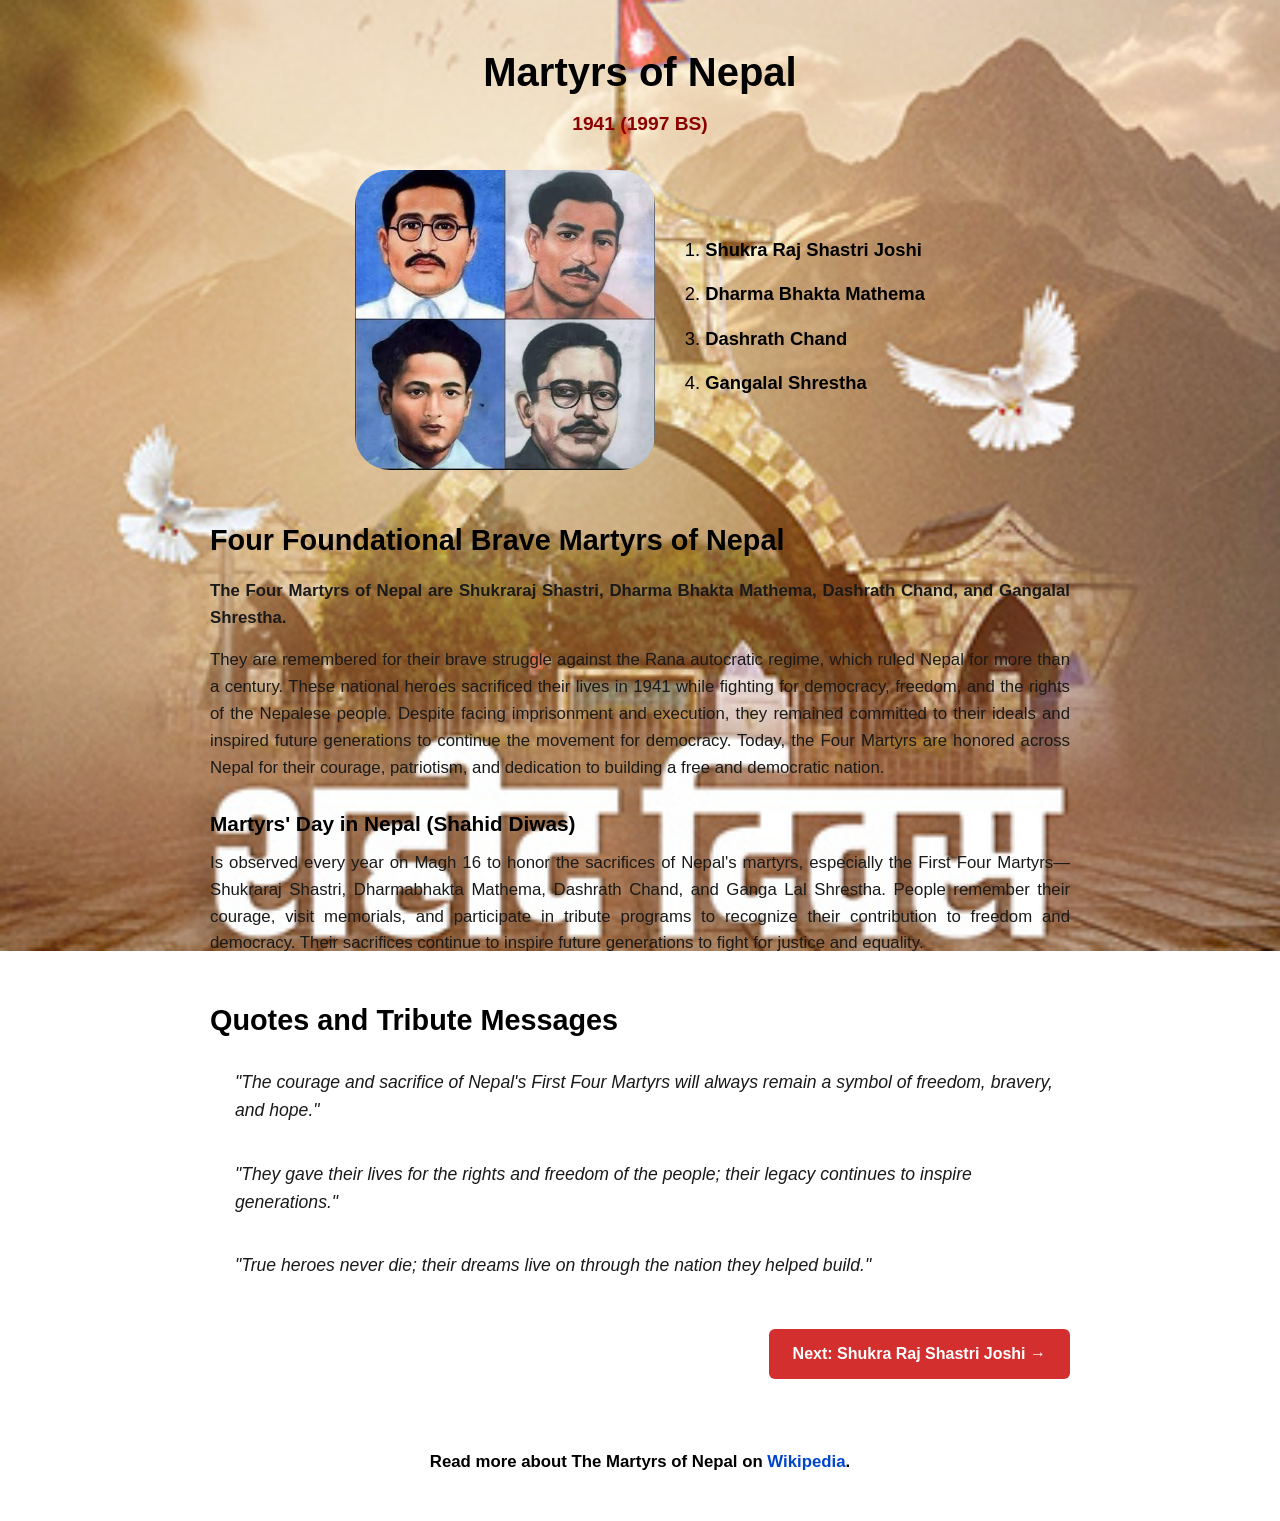
<file: Personal project/index.html>
<!DOCTYPE html>
<html lang="en">
<head>
  <meta charset="UTF-8">
  <meta name="viewport" content="width=device-width, initial-scale=1.0">
  <title>The Tribute Website | Martyrs of Nepal</title>
  <link rel="stylesheet" href="style.css">
</head>
<body>

  <header>
    <div class="container hero-container">
      
      <div class="hero-text">
        <h1 class="ttl">Martyrs of Nepal</h1>
        <h4 class="date">1941 (1997 BS)</h4>
      </div>

      <div class="hero-content">
        <div class="img-container">
          <img src="./Images/images (1).jpg" alt="Tribute to Martyrs of Nepal" width="300" height="500">
        </div>
        
        <nav class="martyr-list">
          <ol>
            <li><a href="first.html">Shukra Raj Shastri Joshi</a></li>
            <li><a href="second.html">Dharma Bhakta Mathema</a></li>
            <li><a href="third.html">Dashrath Chand</a></li>
            <li><a href="fourth.html">Gangalal Shrestha</a></li>
          </ol>
        </nav>
      </div>

    </div>
  </header>

  <main class="container">
    
    <section class="about-section">
      <h2>Four Foundational Brave Martyrs of Nepal</h2>
      <p><strong>The Four Martyrs of Nepal are Shukraraj Shastri, Dharma Bhakta Mathema, Dashrath Chand, and Gangalal Shrestha.</strong></p>
      <p>
        They are remembered for their brave struggle against the Rana autocratic regime, which ruled Nepal for more than a century. 
        These national heroes sacrificed their lives in 1941 while fighting for democracy, freedom, and the rights of the Nepalese people. 
        Despite facing imprisonment and execution, they remained committed to their ideals and inspired future generations to continue the movement for democracy. 
        Today, the Four Martyrs are honored across Nepal for their courage, patriotism, and dedication to building a free and democratic nation.
      </p>
      
      <h3>Martyrs' Day in Nepal (Shahid Diwas)</h3>
      <p>
        Is observed every year on Magh 16 to honor the sacrifices of Nepal's martyrs, especially the First Four Martyrs—Shukraraj Shastri, 
        Dharmabhakta Mathema, Dashrath Chand, and Ganga Lal Shrestha. People remember their courage, visit memorials, and participate in 
        tribute programs to recognize their contribution to freedom and democracy. Their sacrifices continue to inspire future generations 
        to fight for justice and equality.
      </p>
    </section>
    
    <section class="quotes-section">
      <h2>Quotes and Tribute Messages</h2>
      <ul>
        <li>"The courage and sacrifice of Nepal's First Four Martyrs will always remain a symbol of freedom, bravery, and hope."</li>
        <li>"They gave their lives for the rights and freedom of the people; their legacy continues to inspire generations."</li>
        <li>"True heroes never die; their dreams live on through the nation they helped build."</li> 
      </ul>
    </section><div><div style="text-align: right; margin: 40px 0;">
      <a href="first.html" style="
        display: inline-block;
        padding: 12px 24px;
        background-color: #d32f2f;
        color: white;
        text-decoration: none;
        font-weight: bold;
        border-radius: 6px;
      ">Next:  Shukra Raj Shastri Joshi &rarr;</a></div>

  </main>
  
  <footer>
    <div class="container">
      <p>Read more about The Martyrs of Nepal on <a href="https://en.wikipedia.org/wiki/Martyrs_of_Nepal" target="_blank" rel="noopener noreferrer">Wikipedia</a>.</p> 
    </div>
  </footer>

</body>
</html>
</file>
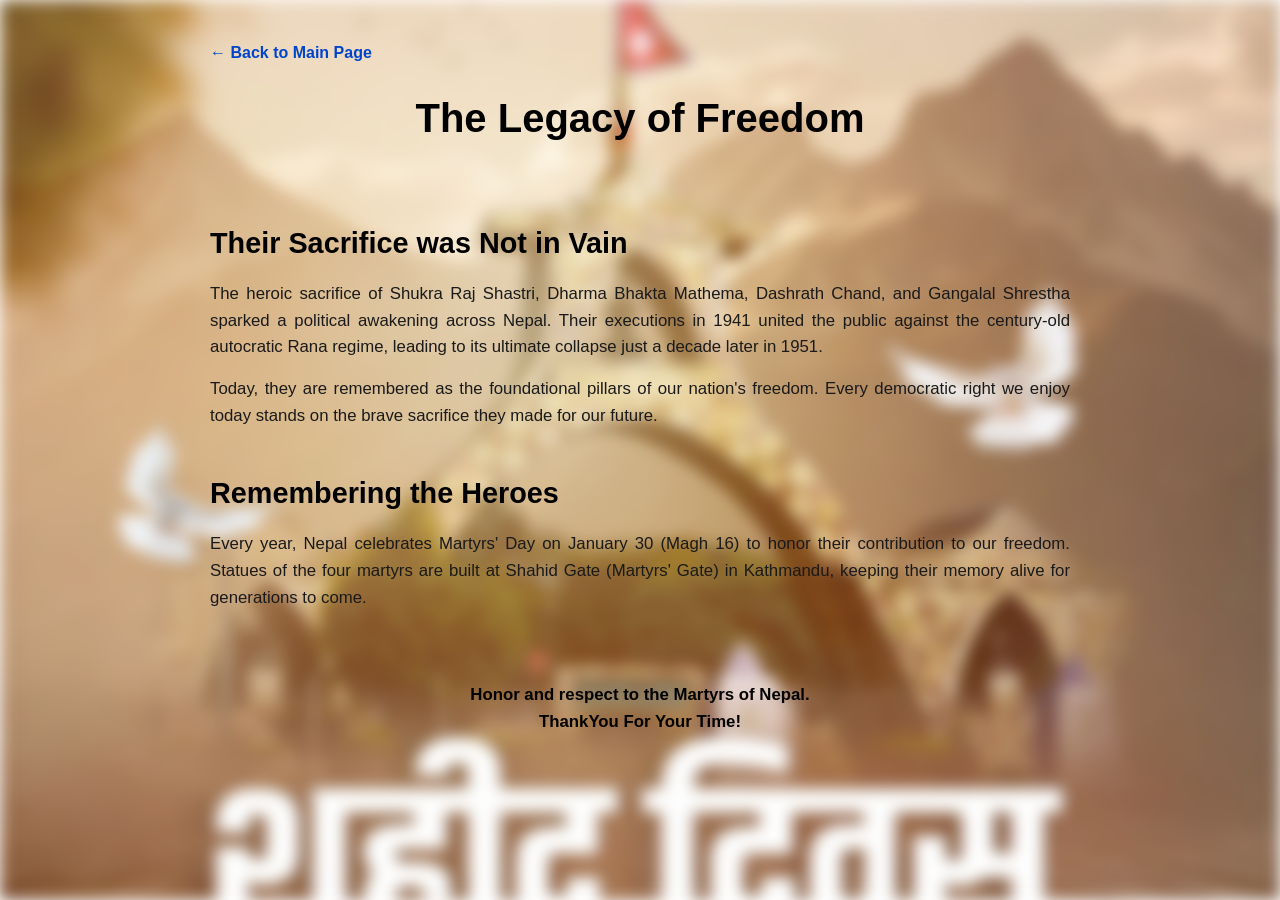
<file: Personal project/conclusion.html>
<!DOCTYPE html>
<html lang="en">
<head>
  <meta charset="UTF-8">
  <meta name="viewport" content="width=device-width, initial-scale=1.0">
  <title>Conclusion | Martyrs of Nepal</title>
  <style>
    * {
      margin: 0;
      padding: 0;
      box-sizing: border-box;
    }

    body {
      font-family: 'Segoe UI', Tahoma, Geneva, Verdana, sans-serif;
      line-height: 1.6;
      color: #1a1a1a;
      min-height: 100vh;
      position: relative;
    }

    body::before {
      content: "";
      position: fixed;
      top: 0;
      left: 0;
      width: 100%;
      height: 100%;
      z-index: -1;
      background-image: url('Images/mar_tyrs.jpg');
      background-size: cover;
      background-position: center;
      background-attachment: fixed;
      background-repeat: no-repeat;
      filter: blur(8px);
    }

    .container {
      max-width: 900px;
      margin: 0 auto;
      padding: 0 20px;
    }

    header {
      padding: 40px 0;
    }

    .back-nav {
      margin-bottom: 20px;
    }

    .back-nav a {
      text-decoration: none;
      font-weight: bold;
      color: #0044cc;
    }

    .back-nav a:hover {
      text-decoration: underline;
      color: #d32f2f;
    }

    .hero-text {
      text-align: center;
      margin-bottom: 30px;
    }

    .hero-text .ttl {
      font-size: 2.5rem;
      margin-bottom: 5px;
      color: #000000;
    }

    main {
      padding: 40px 0;
    }

    section {
      margin-bottom: 40px;
    }

    h2 {
      font-size: 1.8rem;
      margin-bottom: 15px;
      color: #000000;
    }

    p {
      margin-bottom: 15px;
      font-size: 1.05rem;
      text-align: justify;
      color: #1a1a1a;
      font-weight: 500;
    }

    footer {
      text-align: center;
      padding: 30px 0;
      color: #000000;
    }

    footer p {
      text-align: center;
      color: #000000;
      font-weight: 600;
    }

    footer a {
      text-decoration: none;
      font-weight: bold;
      color: #0044cc;
    }

    footer a:hover {
      text-decoration: underline;
      color: #d32f2f;
    }
  </style>
</head>
<body>

  <header>
    <div class="container">
      <div class="back-nav">
        <a href="index.html">&larr; Back to Main Page</a>
      </div>

      <div class="hero-text">
        <h1 class="ttl">The Legacy of Freedom</h1>
      </div>
    </div>
  </header>

  <main class="container">
    
    <section>
      <h2>Their Sacrifice was Not in Vain</h2>
      <p>
        The heroic sacrifice of Shukra Raj Shastri, Dharma Bhakta Mathema, Dashrath Chand, and Gangalal Shrestha sparked a political awakening across Nepal. Their executions in 1941 united the public against the century-old autocratic Rana regime, leading to its ultimate collapse just a decade later in 1951.
      </p>
      <p>
        Today, they are remembered as the foundational pillars of our nation's freedom. Every democratic right we enjoy today stands on the brave sacrifice they made for our future.
      </p>
    </section>

    <section>
      <h2>Remembering the Heroes</h2>
      <p>
        Every year, Nepal celebrates Martyrs' Day on January 30 (Magh 16) to honor their contribution to our freedom. Statues of the four martyrs are built at Shahid Gate (Martyrs' Gate) in Kathmandu, keeping their memory alive for generations to come.
      </p>
    </section>

  </main>
  
  <footer>
    <div class="container">
      <p>Honor and respect to the Martyrs of Nepal.
        <br>
        ThankYou For Your Time!
 
      </p>       
    </div>
  </footer>

</body>
</html>
</file>
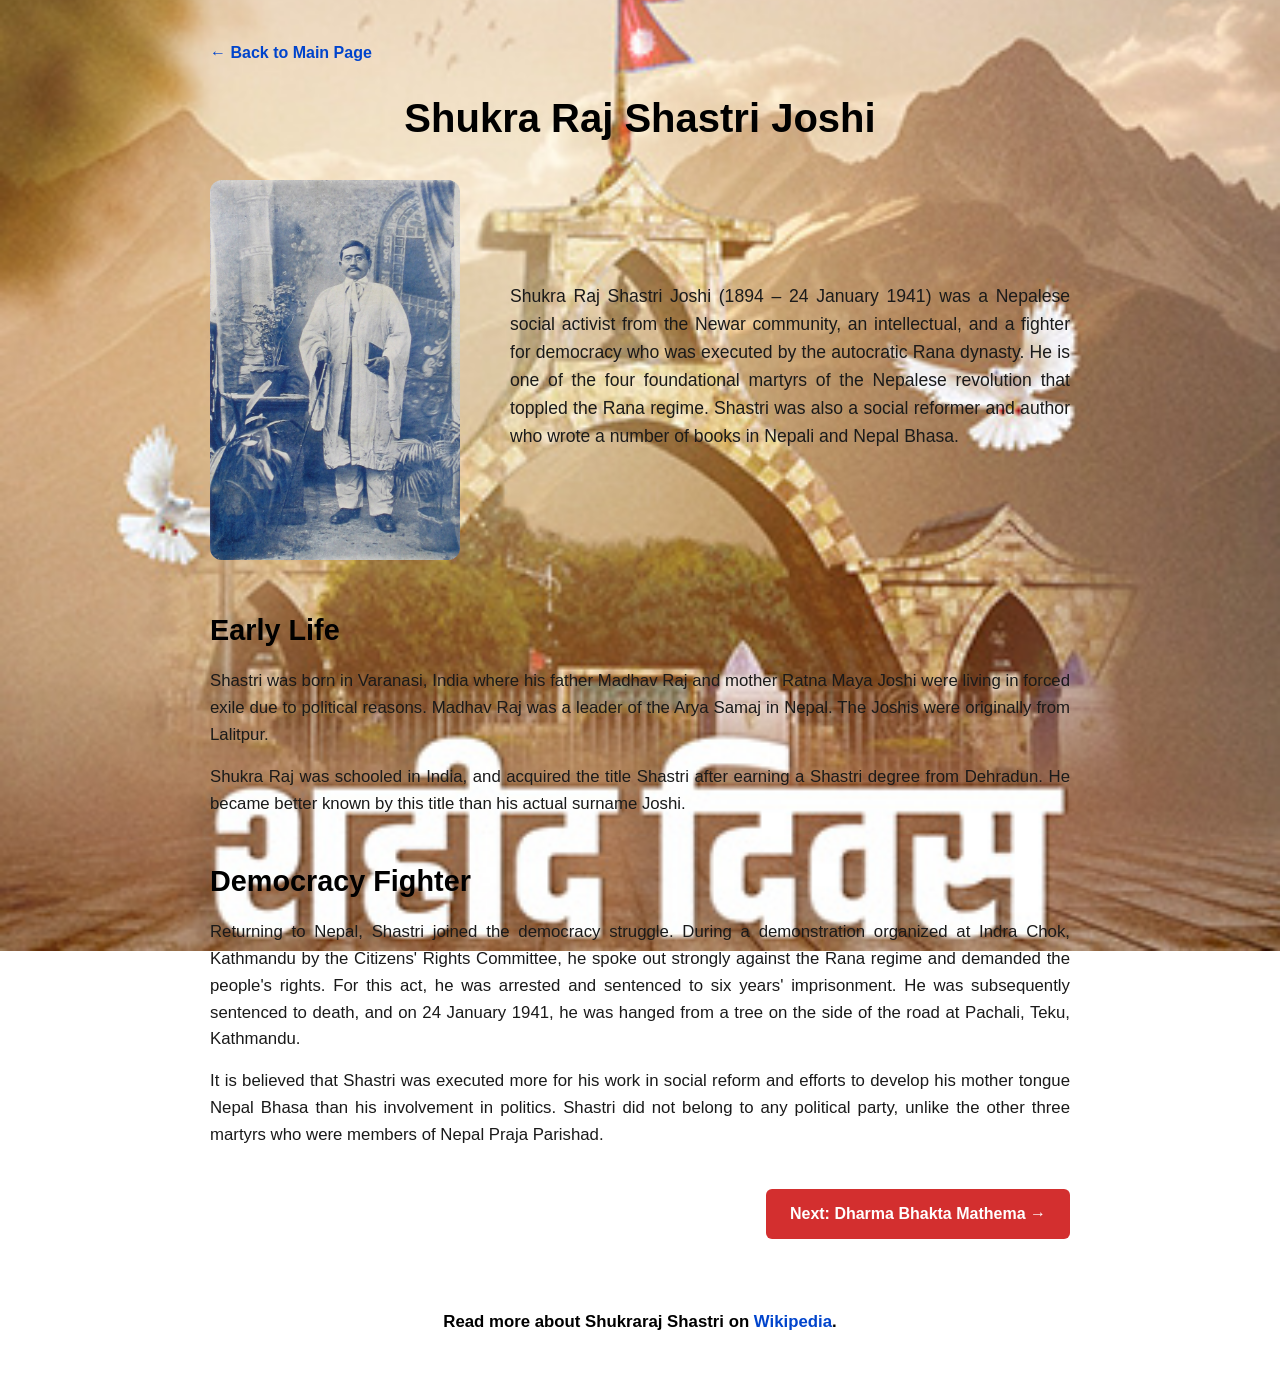
<file: Personal project/first.html>
<!DOCTYPE html>
<html lang="en">
<head>
  <meta charset="UTF-8">
  <meta name="viewport" content="width=device-width, initial-scale=1.0">
  <title>Shukra Raj Shastri Joshi | Martyrs of Nepal</title>
  <style>
    * {
      margin: 0;
      padding: 0;
      box-sizing: border-box;
    }

    body {
      font-family: 'Segoe UI', Tahoma, Geneva, Verdana, sans-serif;
      line-height: 1.6;
      background-image: url('Images/mar_tyrs.jpg');
      background-size: cover;
      background-position: center;
      background-attachment: fixed;
      background-repeat: no-repeat;
      color: #1a1a1a;
    }

    .container {
      max-width: 900px;
      margin: 0 auto;
      padding: 0 20px;
    }

    header {
      padding: 40px 0;
    }

    .back-nav {
      margin-bottom: 20px;
    }

    .back-nav a {
      text-decoration: none;
      font-weight: bold;
      color: #0044cc;
    }

    .back-nav a:hover {
      text-decoration: underline;
      color: #d32f2f;
    }

    .hero-text {
      text-align: center;
      margin-bottom: 30px;
    }

    .hero-text .ttl {
      font-size: 2.5rem;
      margin-bottom: 5px;
      color: #000000;
    }

    .hero-content {
      display: flex;
      align-items: center;
      justify-content: center;
      gap: 50px;
      flex-wrap: wrap;
    }

    .img-container img {
      max-width: 100%;
      height: auto;
      border-radius: 12px;
    }

    .hero-intro {
      flex: 1;
      min-width: 280px;
    }

    .hero-intro p {
      font-size: 1.1rem;
      font-weight: 500;
      text-align: justify;
    }

    main {
      padding: 40px 0;
    }

    section {
      margin-bottom: 40px;
    }

    h2 {
      font-size: 1.8rem;
      margin-bottom: 15px;
      color: #000000;
    }

    p {
      margin-bottom: 15px;
      font-size: 1.05rem;
      text-align: justify;
      color: #1a1a1a;
      font-weight: 500;
    }

    footer {
      text-align: center;
      padding: 30px 0;
      color: #000000;
    }

    footer p {
      text-align: center;
      color: #000000;
      font-weight: 600;
    }

    footer a {
      text-decoration: none;
      font-weight: bold;
      color: #0044cc;
    }

    footer a:hover {
      text-decoration: underline;
      color: #d32f2f;
    }
  </style>
</head>
<body>

  <header>
    <div class="container">
      
      <div class="back-nav">
        <a href="index.html">&larr; Back to Main Page</a>
      </div>

      <div class="hero-text">
        <h1 class="ttl">Shukra Raj Shastri Joshi</h1>
      </div>

      <div class="hero-content">
        <div class="img-container">
          <img src="./Images/Shukra_raj_shastri.jpg" alt="Shukraraj Shastri" width="250" height="300">
        </div>
        
        <div class="hero-intro">
          <p>
            Shukra Raj Shastri Joshi (1894 – 24 January 1941) was a Nepalese social activist from the Newar community, 
            an intellectual, and a fighter for democracy who was executed by the autocratic Rana dynasty. He is one of the 
            four foundational martyrs of the Nepalese revolution that toppled the Rana regime. Shastri was also a social reformer 
            and author who wrote a number of books in Nepali and Nepal Bhasa.
          </p>
        </div>
      </div>

    </div>
  </header>

  <main class="container">
    
    <section>
      <h2>Early Life</h2>
      <p>
        Shastri was born in Varanasi, India where his father Madhav Raj and mother Ratna Maya Joshi were living in forced exile due to political reasons. 
        Madhav Raj was a leader of the Arya Samaj in Nepal. The Joshis were originally from Lalitpur.
      </p>
      <p>
        Shukra Raj was schooled in India, and acquired the title Shastri after earning a Shastri degree from Dehradun. 
        He became better known by this title than his actual surname Joshi.
      </p>
    </section>

    <section>
      <h2>Democracy Fighter</h2>
      <p>
        Returning to Nepal, Shastri joined the democracy struggle. During a demonstration organized at Indra Chok, Kathmandu by the 
        Citizens' Rights Committee, he spoke out strongly against the Rana regime and demanded the people's rights. For this act, 
        he was arrested and sentenced to six years' imprisonment. He was subsequently sentenced to death, and on 24 January 1941, 
        he was hanged from a tree on the side of the road at Pachali, Teku, Kathmandu.
      </p>
      <p>
        It is believed that Shastri was executed more for his work in social reform and efforts to develop his mother tongue Nepal Bhasa 
        than his involvement in politics. Shastri did not belong to any political party, unlike the other three martyrs who were members of Nepal Praja Parishad.
      </p>
    </section><div><div style="text-align: right; margin: 40px 0;">
      <a href="second.html" style="
        display: inline-block;
        padding: 12px 24px;
        background-color: #d32f2f;
        color: white;
        text-decoration: none;
        font-weight: bold;
        border-radius: 6px;
      ">Next: Dharma Bhakta Mathema &rarr;</a></div>

  </main>
  
  <footer>
    <div class="container">
      <p>Read more about Shukraraj Shastri on <a href="https://en.wikipedia.org/wiki/Shukraraj_Shastri" target="_blank" rel="noopener noreferrer">Wikipedia</a>.</p> 
    </div>
  </footer>

</body>
</html>
</file>
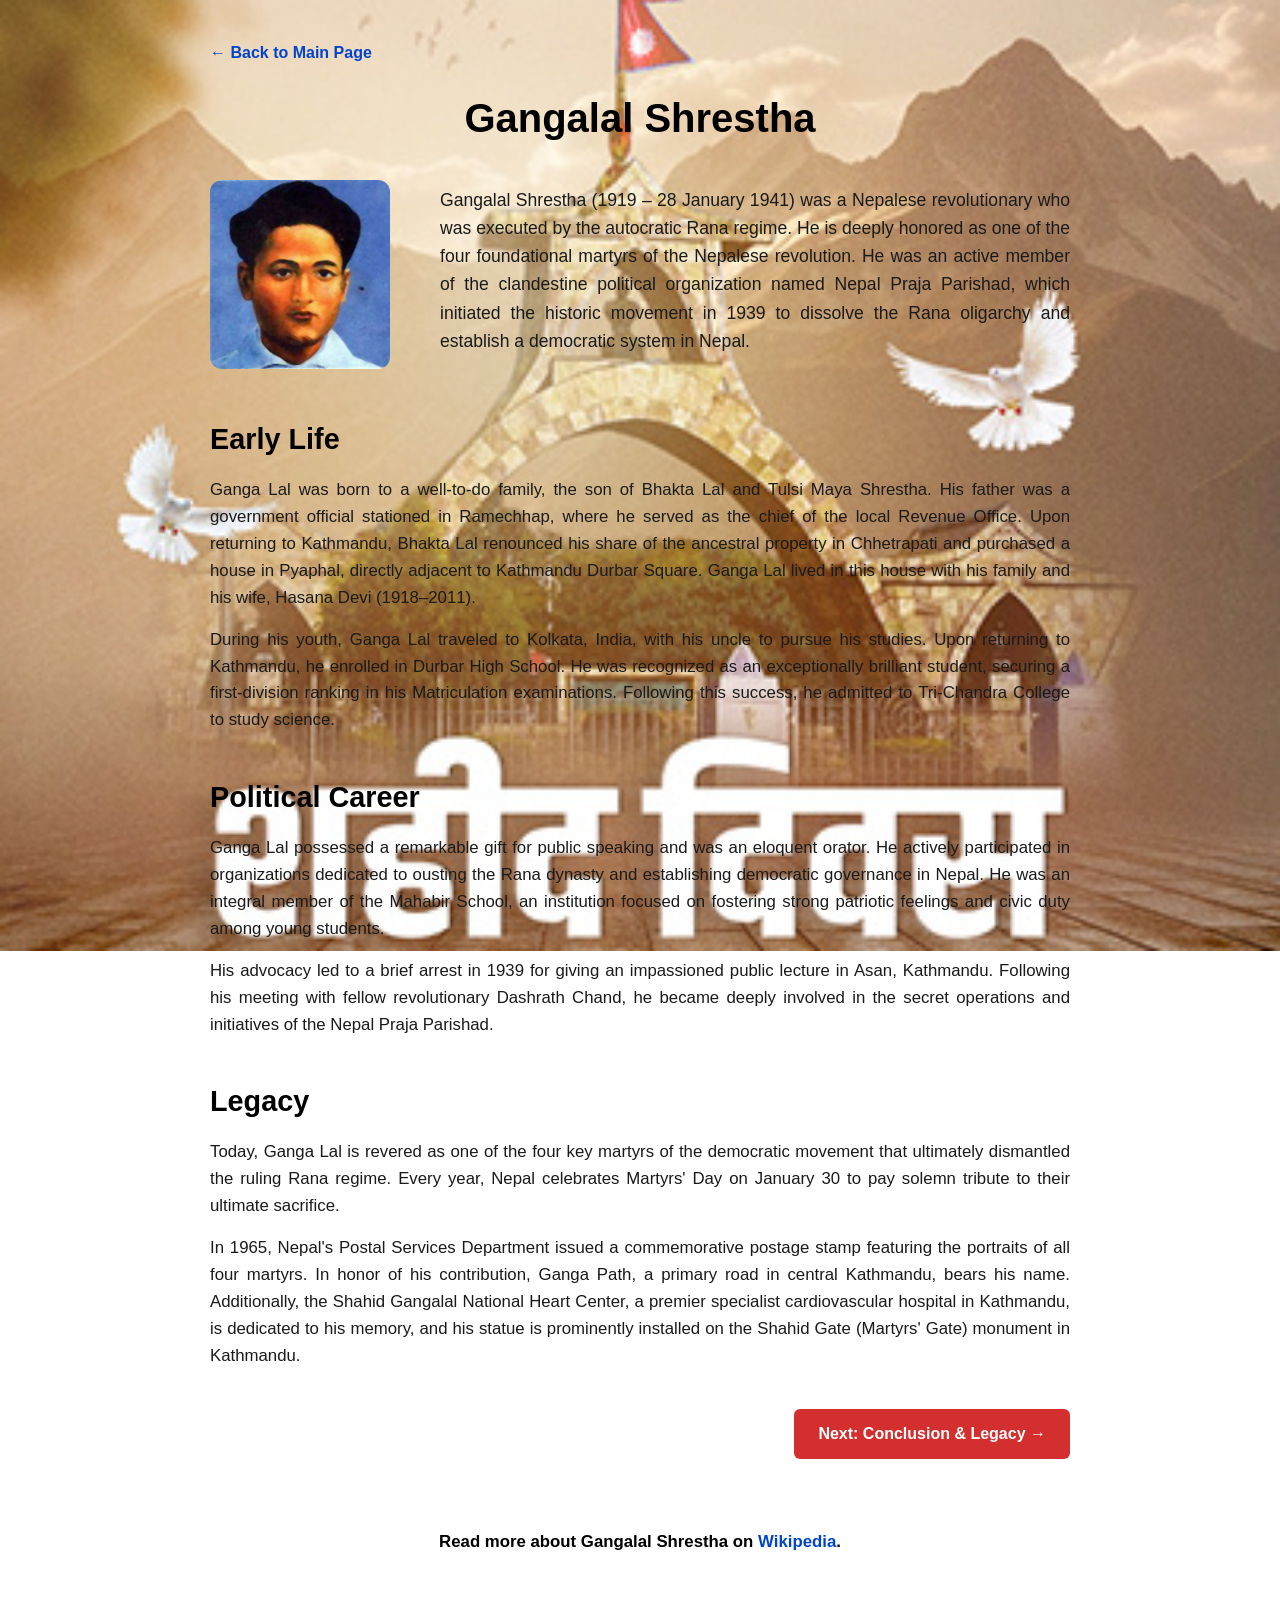
<file: Personal project/fourth.html>
<!DOCTYPE html>
<html lang="en">
<head>
  <meta charset="UTF-8">
  <meta name="viewport" content="width=device-width, initial-scale=1.0">
  <title>Gangalal Shrestha | Martyrs of Nepal</title>
  <style>
    * {
      margin: 0;
      padding: 0;
      box-sizing: border-box;
    }

    body {
      font-family: 'Segoe UI', Tahoma, Geneva, Verdana, sans-serif;
      line-height: 1.6;
      background-image: url('Images/mar_tyrs.jpg');
      background-size: cover;
      background-position: center;
      background-attachment: fixed;
      background-repeat: no-repeat;
      color: #1a1a1a;
    }

    .container {
      max-width: 900px;
      margin: 0 auto;
      padding: 0 20px;
    }

    header {
      padding: 40px 0;
    }

    .back-nav {
      margin-bottom: 20px;
    }

    .back-nav a {
      text-decoration: none;
      font-weight: bold;
      color: #0044cc;
    }

    .back-nav a:hover {
      text-decoration: underline;
      color: #d32f2f;
    }

    .hero-text {
      text-align: center;
      margin-bottom: 30px;
    }

    .hero-text .ttl {
      font-size: 2.5rem;
      margin-bottom: 5px;
      color: #000000;
    }

    .hero-content {
      display: flex;
      align-items: center;
      justify-content: center;
      gap: 50px;
      flex-wrap: wrap;
    }

    .img-container img {
      max-width: 100%;
      height: auto;
      border-radius: 12px;
    }

    .hero-intro {
      flex: 1;
      min-width: 280px;
    }

    .hero-intro p {
      font-size: 1.1rem;
      font-weight: 500;
      text-align: justify;
    }

    main {
      padding: 40px 0;
    }

    section {
      margin-bottom: 40px;
    }

    h2 {
      font-size: 1.8rem;
      margin-bottom: 15px;
      color: #000000;
    }

    p {
      margin-bottom: 15px;
      font-size: 1.05rem;
      text-align: justify;
      color: #1a1a1a;
      font-weight: 500;
    }

    footer {
      text-align: center;
      padding: 30px 0;
      color: #000000;
    }

    footer p {
      text-align: center;
      color: #000000;
      font-weight: 600;
    }

    footer a {
      text-decoration: none;
      font-weight: bold;
      color: #0044cc;
    }

    footer a:hover {
      text-decoration: underline;
      color: #d32f2f;
    }
  </style>
</head>
<body>

  <header>
    <div class="container">
      
      <div class="back-nav">
        <a href="index.html">&larr; Back to Main Page</a>
      </div>

      <div class="hero-text">
        <h1 class="ttl">Gangalal Shrestha</h1>
      </div>

      <div class="hero-content">
        <div class="img-container">
          <img src="./Images/gangalal.jpg" alt="Gangalal Shrestha" width="180" height="300">
        </div>
        
        <div class="hero-intro">
          <p>
            Gangalal Shrestha (1919 – 28 January 1941) was a Nepalese revolutionary who was executed by the 
            autocratic Rana regime. He is deeply honored as one of the four foundational martyrs of the Nepalese revolution. 
            He was an active member of the clandestine political organization named Nepal Praja Parishad, which initiated 
            the historic movement in 1939 to dissolve the Rana oligarchy and establish a democratic system in Nepal.
          </p>
        </div>
      </div>

    </div>
  </header>

  <main class="container">
    
    <section>
      <h2>Early Life</h2>
      <p>
        Ganga Lal was born to a well-to-do family, the son of Bhakta Lal and Tulsi Maya Shrestha. His father was a government 
        official stationed in Ramechhap, where he served as the chief of the local Revenue Office. Upon returning to Kathmandu, 
        Bhakta Lal renounced his share of the ancestral property in Chhetrapati and purchased a house in Pyaphal, directly adjacent 
        to Kathmandu Durbar Square. Ganga Lal lived in this house with his family and his wife, Hasana Devi (1918–2011).
      </p>
      <p>
        During his youth, Ganga Lal traveled to Kolkata, India, with his uncle to pursue his studies. Upon returning to Kathmandu, 
        he enrolled in Durbar High School. He was recognized as an exceptionally brilliant student, securing a first-division 
        ranking in his Matriculation examinations. Following this success, he admitted to Tri-Chandra College to study science.
      </p>
    </section>

    <section>
      <h2>Political Career</h2>
      <p>
        Ganga Lal possessed a remarkable gift for public speaking and was an eloquent orator. He actively participated in 
        organizations dedicated to ousting the Rana dynasty and establishing democratic governance in Nepal. He was an integral 
        member of the Mahabir School, an institution focused on fostering strong patriotic feelings and civic duty among young students. 
      </p>
      <p>
        His advocacy led to a brief arrest in 1939 for giving an impassioned public lecture in Asan, Kathmandu. Following 
        his meeting with fellow revolutionary Dashrath Chand, he became deeply involved in the secret operations and initiatives 
        of the Nepal Praja Parishad.
      </p>
    </section>

    <section>
      <h2>Legacy</h2>
      <p>
        Today, Ganga Lal is revered as one of the four key martyrs of the democratic movement that ultimately dismantled the 
        ruling Rana regime. Every year, Nepal celebrates Martyrs' Day on January 30 to pay solemn tribute to their ultimate sacrifice.
      </p>
      <p>
        In 1965, Nepal's Postal Services Department issued a commemorative postage stamp featuring the portraits of all four martyrs. 
        In honor of his contribution, Ganga Path, a primary road in central Kathmandu, bears his name. Additionally, the 
        Shahid Gangalal National Heart Center, a premier specialist cardiovascular hospital in Kathmandu, is dedicated to his memory, 
        and his statue is prominently installed on the Shahid Gate (Martyrs' Gate) monument in Kathmandu.
      </p>
    </section>
    </section> <div style="text-align: right; margin: 40px 0;">
      <a href="conclusion.html" style="
        display: inline-block;
        padding: 12px 24px;
        background-color: #d32f2f;
        color: white;
        text-decoration: none;
        font-weight: bold;
        border-radius: 6px;
      ">Next: Conclusion & Legacy &rarr;</a>
    </div>
  </main>

  </main>
  
  <footer>
    <div class="container">
      <p>Read more about Gangalal Shrestha on <a href="https://en.wikipedia.org/wiki/Gangalal_Shrestha" target="_blank" rel="noopener noreferrer">Wikipedia</a>.</p> 
    </div>
  </footer>

</body>
</html>
</file>
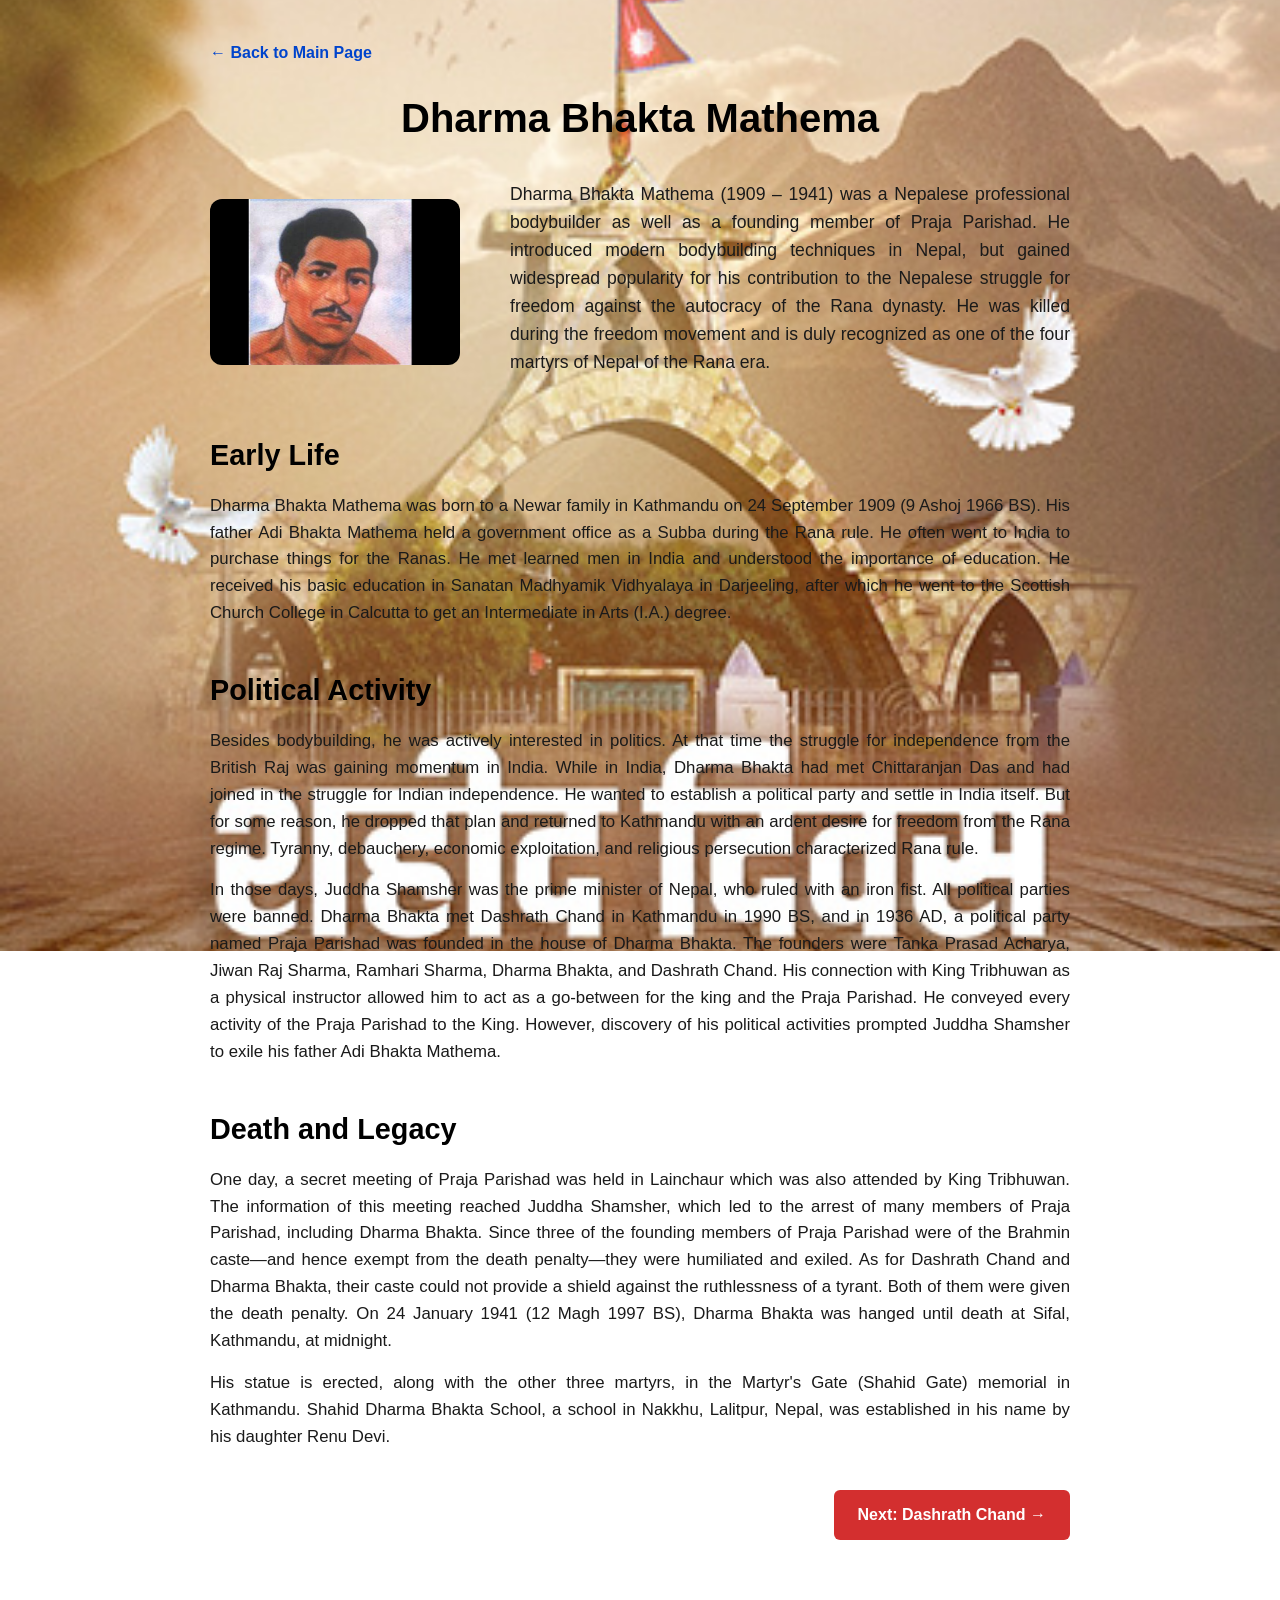
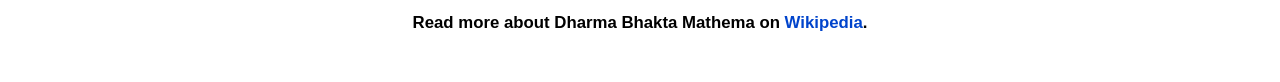
<file: Personal project/second.html>
<!DOCTYPE html>
<html lang="en">
<head>
  <meta charset="UTF-8">
  <meta name="viewport" content="width=device-width, initial-scale=1.0">
  <title>Dharma Bhakta Mathema | Martyrs of Nepal</title>
  <style>
    * {
      margin: 0;
      padding: 0;
      box-sizing: border-box;
    }

    body {
      font-family: 'Segoe UI', Tahoma, Geneva, Verdana, sans-serif;
      line-height: 1.6;
      background-image: url('Images/mar_tyrs.jpg');
      background-size: cover;
      background-position: center;
      background-attachment: fixed;
      background-repeat: no-repeat;
      color: #1a1a1a;
    }

    .container {
      max-width: 900px;
      margin: 0 auto;
      padding: 0 20px;
    }

    header {
      padding: 40px 0;
    }

    .back-nav {
      margin-bottom: 20px;
    }

    .back-nav a {
      text-decoration: none;
      font-weight: bold;
      color: #0044cc;
    }

    .back-nav a:hover {
      text-decoration: underline;
      color: #d32f2f;
    }

    .hero-text {
      text-align: center;
      margin-bottom: 30px;
    }

    .hero-text .ttl {
      font-size: 2.5rem;
      margin-bottom: 5px;
      color: #000000;
    }

    .hero-content {
      display: flex;
      align-items: center;
      justify-content: center;
      gap: 50px;
      flex-wrap: wrap;
    }

    .img-container img {
      max-width: 100%;
      height: auto;
      border-radius: 12px;
    }

    .hero-intro {
      flex: 1;
      min-width: 280px;
    }

    .hero-intro p {
      font-size: 1.1rem;
      font-weight: 500;
      text-align: justify;
    }

    main {
      padding: 40px 0;
    }

    section {
      margin-bottom: 40px;
    }

    h2 {
      font-size: 1.8rem;
      margin-bottom: 15px;
      color: #000000;
    }

    p {
      margin-bottom: 15px;
      font-size: 1.05rem;
      text-align: justify;
      color: #1a1a1a;
      font-weight: 500;
    }

    footer {
      text-align: center;
      padding: 30px 0;
      color: #000000;
    }

    footer p {
      text-align: center;
      color: #000000;
      font-weight: 600;
    }

    footer a {
      text-decoration: none;
      font-weight: bold;
      color: #0044cc;
    }

    footer a:hover {
      text-decoration: underline;
      color: #d32f2f;
    }
  </style>
</head>
<body>

  <header>
    <div class="container">
      
      <div class="back-nav">
        <a href="index.html">&larr; Back to Main Page</a>
      </div>

      <div class="hero-text">
        <h1 class="ttl">Dharma Bhakta Mathema</h1>
      </div>

      <div class="hero-content">
        <div class="img-container">
          <img src="./Images/dharma_bhakta.jpg" alt="Dharma Bhakta Mathema" width="250" height="300">
        </div>
        
        <div class="hero-intro">
          <p>
            Dharma Bhakta Mathema (1909 – 1941) was a Nepalese professional bodybuilder as well as a founding member 
            of Praja Parishad. He introduced modern bodybuilding techniques in Nepal, but gained widespread popularity 
            for his contribution to the Nepalese struggle for freedom against the autocracy of the Rana dynasty. He was killed 
            during the freedom movement and is duly recognized as one of the four martyrs of Nepal of the Rana era.
          </p>
        </div>
      </div>

    </div>
  </header>

  <main class="container">
    
    <section>
      <h2>Early Life</h2>
      <p>
        Dharma Bhakta Mathema was born to a Newar family in Kathmandu on 24 September 1909 (9 Ashoj 1966 BS). His father Adi Bhakta Mathema 
        held a government office as a Subba during the Rana rule. He often went to India to purchase things for the Ranas. He met learned 
        men in India and understood the importance of education. He received his basic education in Sanatan Madhyamik Vidhyalaya in Darjeeling, 
        after which he went to the Scottish Church College in Calcutta to get an Intermediate in Arts (I.A.) degree.
      </p>
    </section>

    <section>
      <h2>Political Activity</h2>
      <p>
        Besides bodybuilding, he was actively interested in politics. At that time the struggle for independence from the British Raj was 
        gaining momentum in India. While in India, Dharma Bhakta had met Chittaranjan Das and had joined in the struggle for Indian independence. 
        He wanted to establish a political party and settle in India itself. But for some reason, he dropped that plan and returned to Kathmandu 
        with an ardent desire for freedom from the Rana regime. Tyranny, debauchery, economic exploitation, and religious persecution characterized Rana rule.
      </p>
      <p>
        In those days, Juddha Shamsher was the prime minister of Nepal, who ruled with an iron fist. All political parties were banned. Dharma Bhakta 
        met Dashrath Chand in Kathmandu in 1990 BS, and in 1936 AD, a political party named Praja Parishad was founded in the house of Dharma Bhakta. 
        The founders were Tanka Prasad Acharya, Jiwan Raj Sharma, Ramhari Sharma, Dharma Bhakta, and Dashrath Chand. His connection with King Tribhuwan 
        as a physical instructor allowed him to act as a go-between for the king and the Praja Parishad. He conveyed every activity of the Praja Parishad 
        to the King. However, discovery of his political activities prompted Juddha Shamsher to exile his father Adi Bhakta Mathema.
      </p>
    </section>

    <section>
      <h2>Death and Legacy</h2>
      <p>
        One day, a secret meeting of Praja Parishad was held in Lainchaur which was also attended by King Tribhuwan. The information of this meeting 
        reached Juddha Shamsher, which led to the arrest of many members of Praja Parishad, including Dharma Bhakta. Since three of the founding 
        members of Praja Parishad were of the Brahmin caste—and hence exempt from the death penalty—they were humiliated and exiled. As for Dashrath 
        Chand and Dharma Bhakta, their caste could not provide a shield against the ruthlessness of a tyrant. Both of them were given the death penalty. 
        On 24 January 1941 (12 Magh 1997 BS), Dharma Bhakta was hanged until death at Sifal, Kathmandu, at midnight.
      </p>
      <p>
        His statue is erected, along with the other three martyrs, in the Martyr's Gate (Shahid Gate) memorial in Kathmandu. Shahid Dharma Bhakta School, 
        a school in Nakkhu, Lalitpur, Nepal, was established in his name by his daughter Renu Devi.
      </p>
    </section><div><div style="text-align: right; margin: 40px 0;">
      <a href="third.html" style="
        display: inline-block;
        padding: 12px 24px;
        background-color: #d32f2f;
        color: white;
        text-decoration: none;
        font-weight: bold;
        border-radius: 6px;
      ">Next:  Dashrath Chand &rarr;</a></div>

  </main>
  
  <footer>
    <div class="container">
      <p>Read more about Dharma Bhakta Mathema on <a href="https://en.wikipedia.org/wiki/Dharma_Bhakta_Mathema" target="_blank" rel="noopener noreferrer">Wikipedia</a>.</p> 
    </div>
  </footer>

</body>
</html>
</file>
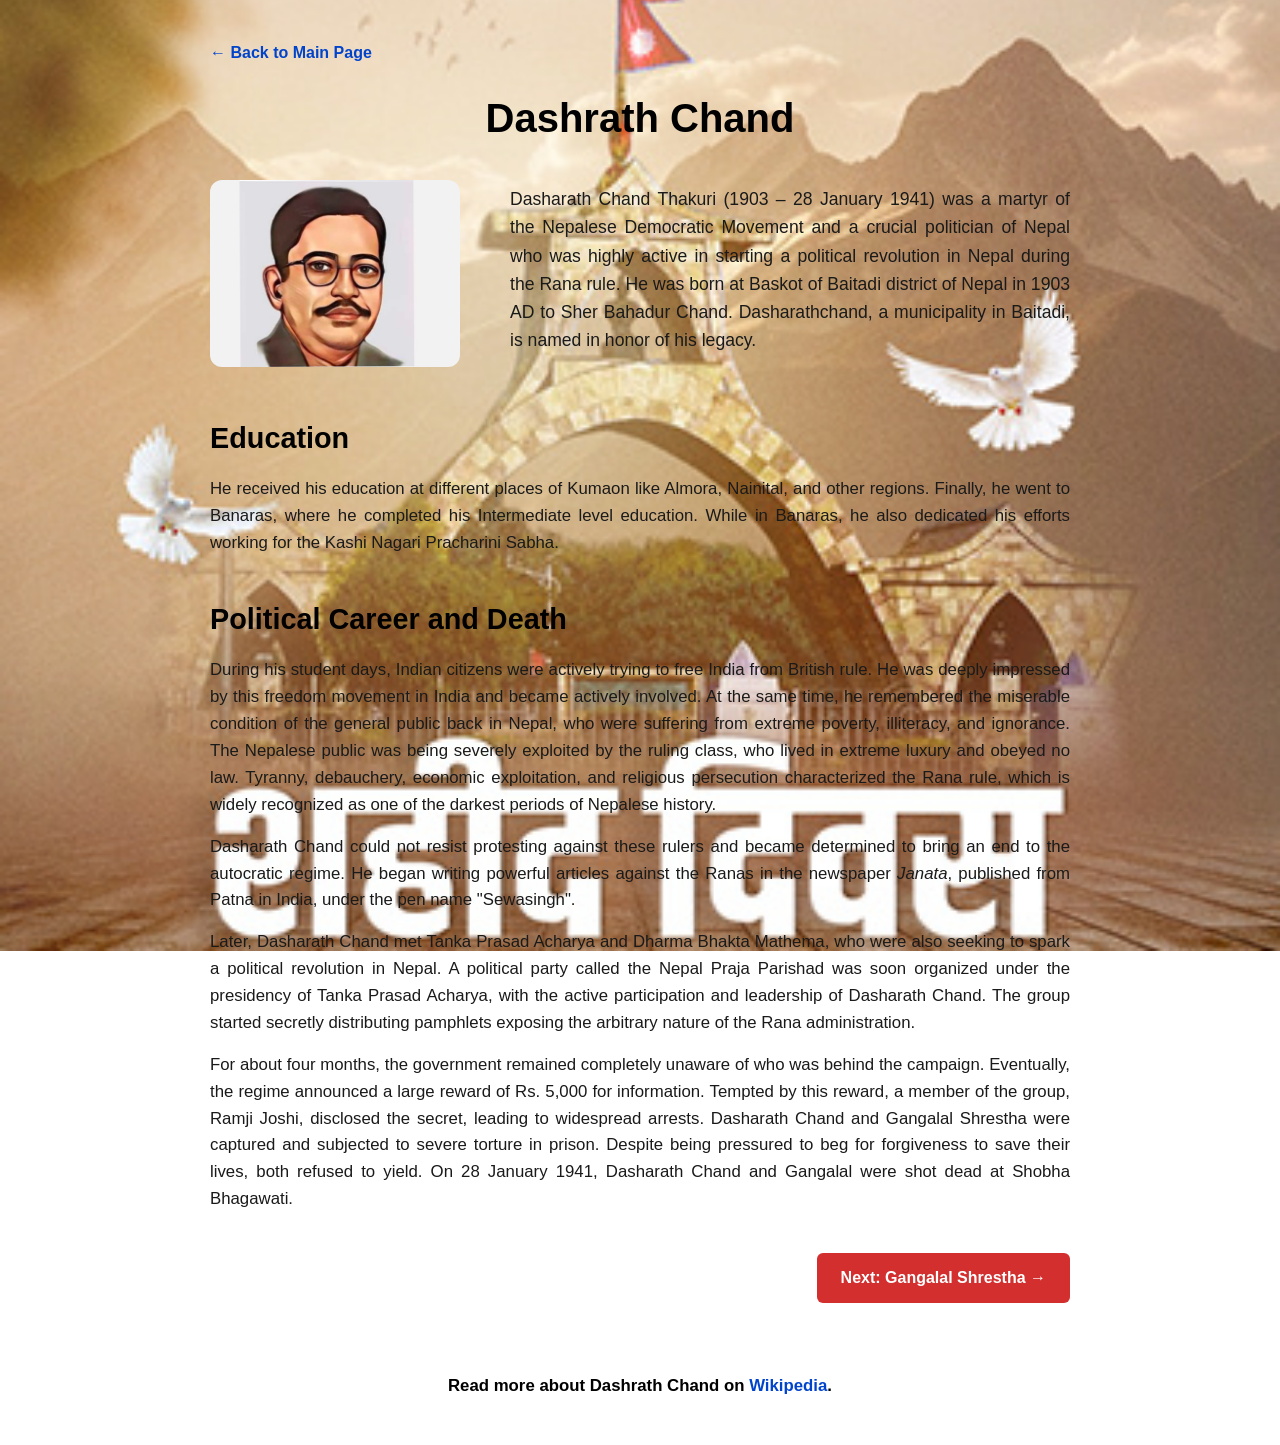
<file: Personal project/third.html>
<!DOCTYPE html>
<html lang="en">
<head>
  <meta charset="UTF-8">
  <meta name="viewport" content="width=device-width, initial-scale=1.0">
  <title>Dashrath Chand | Martyrs of Nepal</title>
  <style>
    * {
      margin: 0;
      padding: 0;
      box-sizing: border-box;
    }

    body {
      font-family: 'Segoe UI', Tahoma, Geneva, Verdana, sans-serif;
      line-height: 1.6;
      background-image: url('Images/mar_tyrs.jpg');
      background-size: cover;
      background-position: center;
      background-attachment: fixed;
      background-repeat: no-repeat;
      color: #1a1a1a;
    }

    .container {
      max-width: 900px;
      margin: 0 auto;
      padding: 0 20px;
    }

    header {
      padding: 40px 0;
    }

    .back-nav {
      margin-bottom: 20px;
    }

    .back-nav a {
      text-decoration: none;
      font-weight: bold;
      color: #0044cc;
    }

    .back-nav a:hover {
      text-decoration: underline;
      color: #d32f2f;
    }

    .hero-text {
      text-align: center;
      margin-bottom: 30px;
    }

    .hero-text .ttl {
      font-size: 2.5rem;
      margin-bottom: 5px;
      color: #000000;
    }

    .hero-content {
      display: flex;
      align-items: center;
      justify-content: center;
      gap: 50px;
      flex-wrap: wrap;
    }

    .img-container img {
      max-width: 100%;
      height: auto;
      border-radius: 12px;
    }

    .hero-intro {
      flex: 1;
      min-width: 280px;
    }

    .hero-intro p {
      font-size: 1.1rem;
      font-weight: 500;
      text-align: justify;
    }

    main {
      padding: 40px 0;
    }

    section {
      margin-bottom: 40px;
    }

    h2 {
      font-size: 1.8rem;
      margin-bottom: 15px;
      color: #000000;
    }

    p {
      margin-bottom: 15px;
      font-size: 1.05rem;
      text-align: justify;
      color: #1a1a1a;
      font-weight: 500;
    }

    footer {
      text-align: center;
      padding: 30px 0;
      color: #000000;
    }

    footer p {
      text-align: center;
      color: #000000;
      font-weight: 600;
    }

    footer a {
      text-decoration: none;
      font-weight: bold;
      color: #0044cc;
    }

    footer a:hover {
      text-decoration: underline;
      color: #d32f2f;
    }
  </style>
</head>
<body>

  <header>
    <div class="container">
      
      <div class="back-nav">
        <a href="index.html">&larr; Back to Main Page</a>
      </div>

      <div class="hero-text">
        <h1 class="ttl">Dashrath Chand</h1>
      </div>

      <div class="hero-content">
        <div class="img-container">
          <img src="./Images/dashrath_chand.jpg" alt="Dashrath Chand" width="250" height="300">
        </div>
        
        <div class="hero-intro">
          <p>
            Dasharath Chand Thakuri (1903 – 28 January 1941) was a martyr of the Nepalese Democratic Movement 
            and a crucial politician of Nepal who was highly active in starting a political revolution in Nepal 
            during the Rana rule. He was born at Baskot of Baitadi district of Nepal in 1903 AD to Sher Bahadur Chand. 
            Dasharathchand, a municipality in Baitadi, is named in honor of his legacy.
          </p>
        </div>
      </div>

    </div>
  </header>

  <main class="container">
    
    <section>
      <h2>Education</h2>
      <p>
        He received his education at different places of Kumaon like Almora, Nainital, and other regions. Finally, 
        he went to Banaras, where he completed his Intermediate level education. While in Banaras, he also dedicated 
        his efforts working for the Kashi Nagari Pracharini Sabha.
      </p>
    </section>

    <section>
      <h2>Political Career and Death</h2>
      <p>
        During his student days, Indian citizens were actively trying to free India from British rule. He was deeply 
        impressed by this freedom movement in India and became actively involved. At the same time, he remembered the 
        miserable condition of the general public back in Nepal, who were suffering from extreme poverty, illiteracy, 
        and ignorance. The Nepalese public was being severely exploited by the ruling class, who lived in extreme luxury 
        and obeyed no law. Tyranny, debauchery, economic exploitation, and religious persecution characterized the Rana rule, 
        which is widely recognized as one of the darkest periods of Nepalese history.
      </p>
      <p>
        Dasharath Chand could not resist protesting against these rulers and became determined to bring an end to the 
        autocratic regime. He began writing powerful articles against the Ranas in the newspaper <em>Janata</em>, published from 
        Patna in India, under the pen name "Sewasingh".
      </p>
      <p>
        Later, Dasharath Chand met Tanka Prasad Acharya and Dharma Bhakta Mathema, who were also seeking to spark a political 
        revolution in Nepal. A political party called the Nepal Praja Parishad was soon organized under the presidency of 
        Tanka Prasad Acharya, with the active participation and leadership of Dasharath Chand. The group started secretly 
        distributing pamphlets exposing the arbitrary nature of the Rana administration. 
      </p>
      <p>
        For about four months, the government remained completely unaware of who was behind the campaign. Eventually, the 
        regime announced a large reward of Rs. 5,000 for information. Tempted by this reward, a member of the group, 
        Ramji Joshi, disclosed the secret, leading to widespread arrests. Dasharath Chand and Gangalal Shrestha were captured 
        and subjected to severe torture in prison. Despite being pressured to beg for forgiveness to save their lives, both 
        refused to yield. On 28 January 1941, Dasharath Chand and Gangalal were shot dead at Shobha Bhagawati.
      </p>
    </section><div><div style="text-align: right; margin: 40px 0;">
      <a href="fourth.html" style="
        display: inline-block;
        padding: 12px 24px;
        background-color: #d32f2f;
        color: white;
        text-decoration: none;
        font-weight: bold;
        border-radius: 6px;
      ">Next:   Gangalal Shrestha &rarr;</a></div>

  </main>
  
  <footer>
    <div class="container">
      <p>Read more about Dashrath Chand on <a href="https://en.wikipedia.org/wiki/Dashrath_Chand" target="_blank" rel="noopener noreferrer">Wikipedia</a>.</p> 
    </div>
  </footer>

</body>
</html>
</file>
<file: Personal project/style.css>
* {
  margin: 0;
  padding: 0;
  box-sizing: border-box;
}

body {
  font-family: 'Segoe UI', Tahoma, Geneva, Verdana, sans-serif;
  line-height: 1.6;
  background-image: url('Images/mar_tyrs.jpg');
  background-size: cover;
  background-position: center;
  background-attachment: fixed;
  background-repeat: no-repeat;
  color: #1a1a1a;
}

.container {
  max-width: 900px;
  margin: 0 auto;
  padding: 0 20px;
}

header {
  padding: 40px 0;
}

.hero-text {
  
  text-align: center;
  margin-bottom: 30px;
}

.hero-text .ttl {
  font-size: 2.5rem;
  margin-bottom: 5px;
  color: #000000;
}

.hero-text .date {
  font-size: 1.2rem;
  font-weight: 600;
  color: darkred;
}

.hero-content {
  display: flex;
  align-items: center;
  justify-content: center;
  gap: 50px;
  flex-wrap: wrap;
}

.img-container img {
  max-width: 100%;
  height: auto;
  border-radius: 35px;
}

.martyr-list ol {
  font-size: 1.15rem;
  color: #000000;
}

.martyr-list li {
  margin-bottom: 15px;
}

.martyr-list a {
  text-decoration: none;
  font-weight: 700;
  color: #000000;
  transition: color 0.2s ease;
}

.martyr-list a:hover {
  text-decoration: underline;
  color: #d32f2f;
}

main {
  padding: 40px 0;
}

section {
  margin-bottom: 40px;
}

h2 {
  font-size: 1.8rem;
  margin-bottom: 15px;
  color: #000000;
}

h3 {
  font-size: 1.3rem;
  margin: 25px 0 10px 0;
  color: #000000;
}

p {
  margin-bottom: 15px;
  font-size: 1.05rem;
  text-align: justify;
  color: #1a1a1a;
  font-weight: 500;
}

.quotes-section ul {
  list-style-type: none;
}

.quotes-section li {
  position: relative;
  font-style: italic;
  font-size: 1.1rem;
  padding: 10px 0 10px 25px;
  margin-bottom: 15px;
  color: #1a1a1a;
  font-weight: 500;
}

footer {
  text-align: center;
  padding: 30px 0;
  color: #000000;
}

footer p {
  text-align: center;
  color: #000000;
  font-weight: 600;
}

footer a {
  text-decoration: none;
  font-weight: bold;
  color: #0044cc;
}

footer a:hover {
  text-decoration: underline;
  color: #d32f2f;
}
</file>
